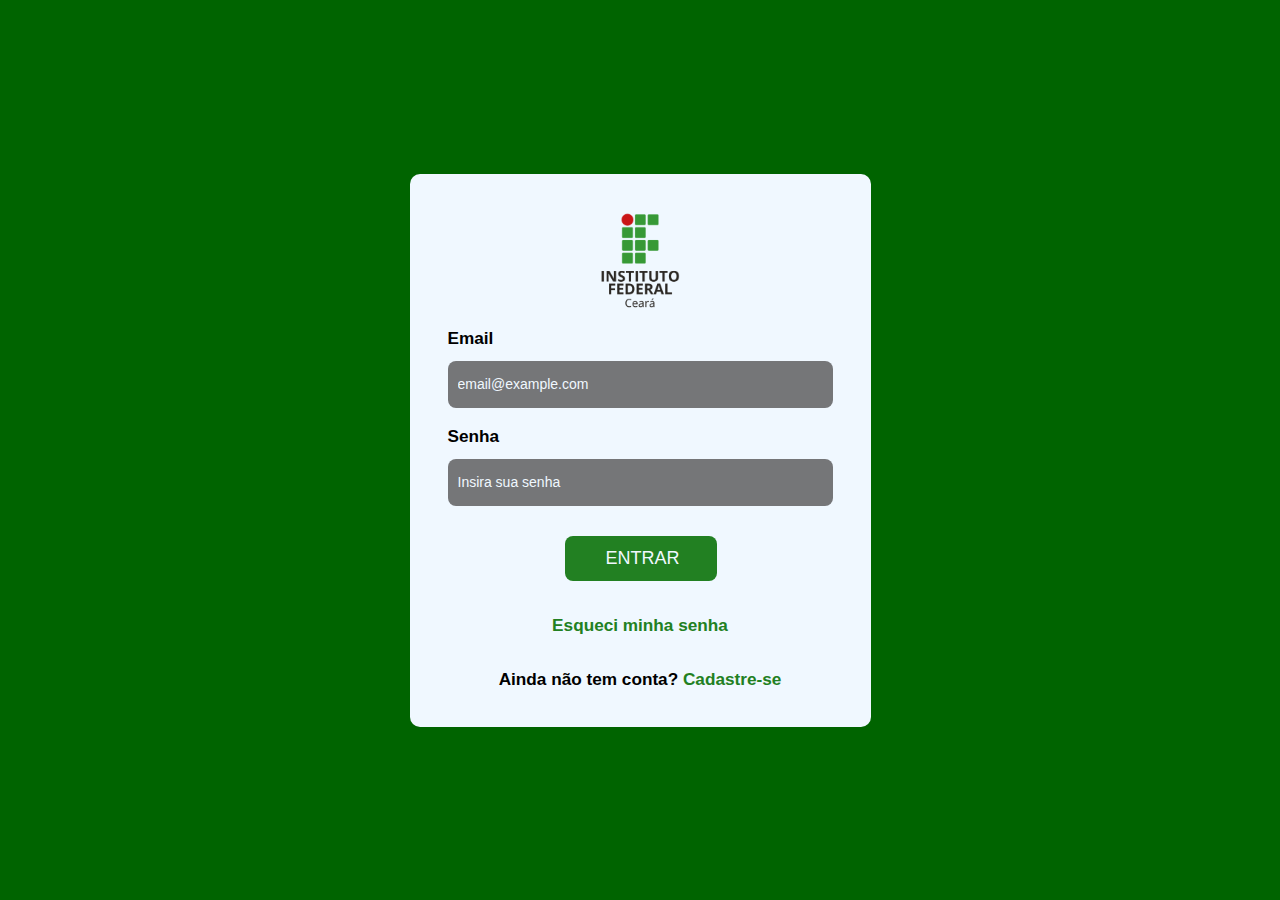
<file: index.html>
<!DOCTYPE html>
<html lang="en">
<head>
    <meta charset="UTF-8">
    <meta name="viewport" content="width=device-width, initial-scale=1.0">
    <title>Login</title>
    <link rel="stylesheet" href="style.css">
</head>
<body>
    <section class="area_login">
        <div class="login">
            <div>
                <img src="image/logo_ifce.png" alt="logo_ifce">
            </div>

            <form method="post">
                <label class="email" for="email"><strong>Email</strong></label>
                <input type="text" name="email" placeholder="email@example.com"><br>
                <label class="senha" for="senha"><strong>Senha</strong></label>
                <input type="password" name="senha" placeholder="Insira sua senha"><br>
                <input type="submit" value="Entrar"><br>
            </form>

            <p><strong><a href="tela_senha.html">Esqueci minha senha</a></p>
            <p><strong>Ainda não tem conta? <a href="tela_cadastro.html">Cadastre-se</a></p>
            
        </div>
    </section>

</body>
</html>
</file>
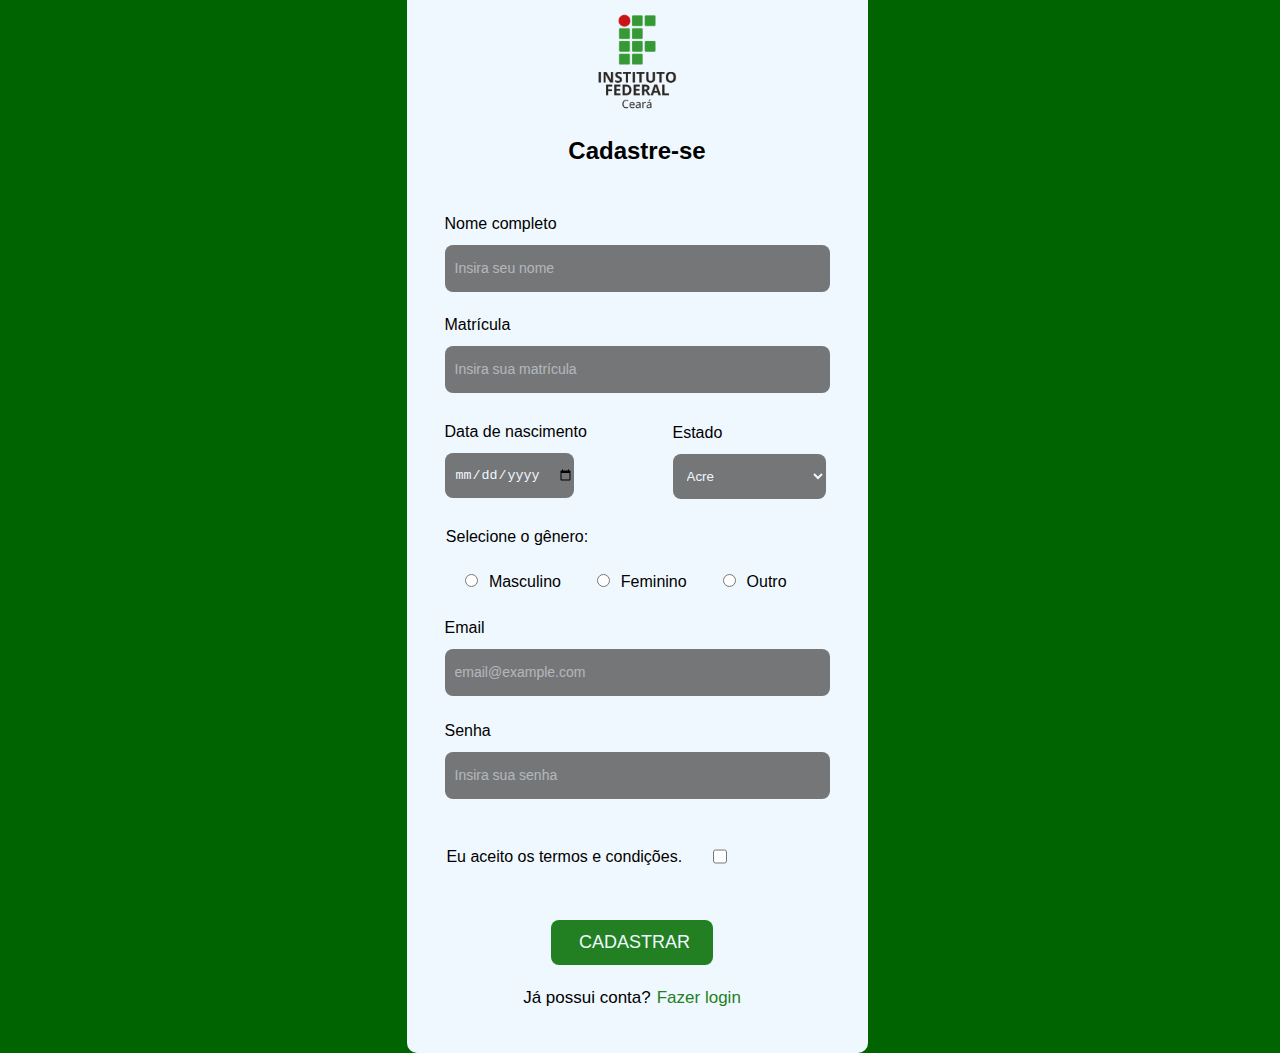
<file: tela_cadastro.html>
<!DOCTYPE html>
<html lang="pt-br">
<head>
    <meta charset="UTF-8">
    <meta name="viewport" content="width=device-width, initial-scale=1.0">
    <title>Cadastro</title>
    <link rel="stylesheet" href="style2.css">
</head>
<body>
    <section class="area_login">
        <div class="login">
            <div>
                <img src="image/logo_ifce.png" alt="logo_ifce">
            </div>
            
            <h2><strong>Cadastre-se</strong></h2><br>
            
            <form method="post">
                <div class="dados">
                    <label class="nome" for="nome">Nome completo</label><br>
                    <input type="text" name="nome" placeholder="Insira seu nome">
                </div><br>

                <div class="matricula">
                    <label for="matricula">Matrícula</label>
                    <input type="text" name="matricula" placeholder="Insira sua matrícula">
                </div><br>

                <div class="dados1">
                    <label for="data">Data de nascimento</label>
                    <input type="date" id="data" name="data">

                    <div class="estado">
                        <label for="estado">Estado</label><br>
                        <select id="estado" name="estado">
                            <option value="AC">Acre</option>
                            <option value="AL">Alagoas</option>
                            <option value="AP">Amapá</option>
                            <option value="AM">Amazonas</option>
                            <option value="BA">Bahia</option>
                            <option value="CE">Ceará</option>
                            <option value="DF">Distrito Federal</option>
                            <option value="ES">Espírito Santo</option>
                            <option value="GO">Goiás</option>
                            <option value="MA">Maranhão</option>
                            <option value="MT">Mato Grosso</option>
                            <option value="MS">Mato Grosso do Sul</option>
                            <option value="MG">Minas Gerais</option>
                            <option value="PA">Pará</option>
                            <option value="PB">Paraíba</option>
                            <option value="PR">Paraná</option>
                            <option value="PE">Pernambuco</option>
                            <option value="PI">Piauí</option>
                            <option value="RJ">Rio de Janeiro</option>
                            <option value="RN">Rio Grande do Norte</option>
                            <option value="RS">Rio Grande do Sul</option>
                            <option value="RO">Rondônia</option>
                            <option value="RR">Roraima</option>
                            <option value="SC">Santa Catarina</option>
                            <option value="SP">São Paulo</option>
                            <option value="SE">Sergipe</option>
                            <option value="TO">Tocantins</option>
                        </select>
                    </div>
                </div>
                
                <div class="genero">
                    <legend>Selecione o gênero:</legend>
                    <input type="radio" id="genero-masculino" name="genero" value="masculino">
                    <label for="genero-masculino">Masculino</label>
                    <input type="radio" id="genero-feminino" name="genero" value="feminino">
                    <label for="genero-feminino">Feminino</label>
                    <input type="radio" id="genero-outro" name="genero" value="outro">
                    <label for="genero-outro">Outro</label>
                </div>

            <div class="dados">
                <div class="dados2">
                    <label class="email" for="email">Email</label>
                    <input type="text" name="email" placeholder="email@example.com">
                </div><br>
                <div class="dados3">
                    <label class="senha" for="senha">Senha</label>
                    <input type="password" name="senha" placeholder="Insira sua senha"><br>
                </div>
            </div>
            </form>
        

            <footer>
                <div class="termo">
                    <label for="aceito-termos">Eu aceito os termos e condições.</label>
                    <input type="checkbox" id="aceito-termos" name="aceitoTermos">
                </div><br>

                <div class="botao">
                <input type="submit" name="acao" value="Cadastrar"></a><br>
                <p>Já possui conta? <a href="index.html">Fazer login</p>
                </div>

            </footer>
        </div>    

</body>
</html>
</file>
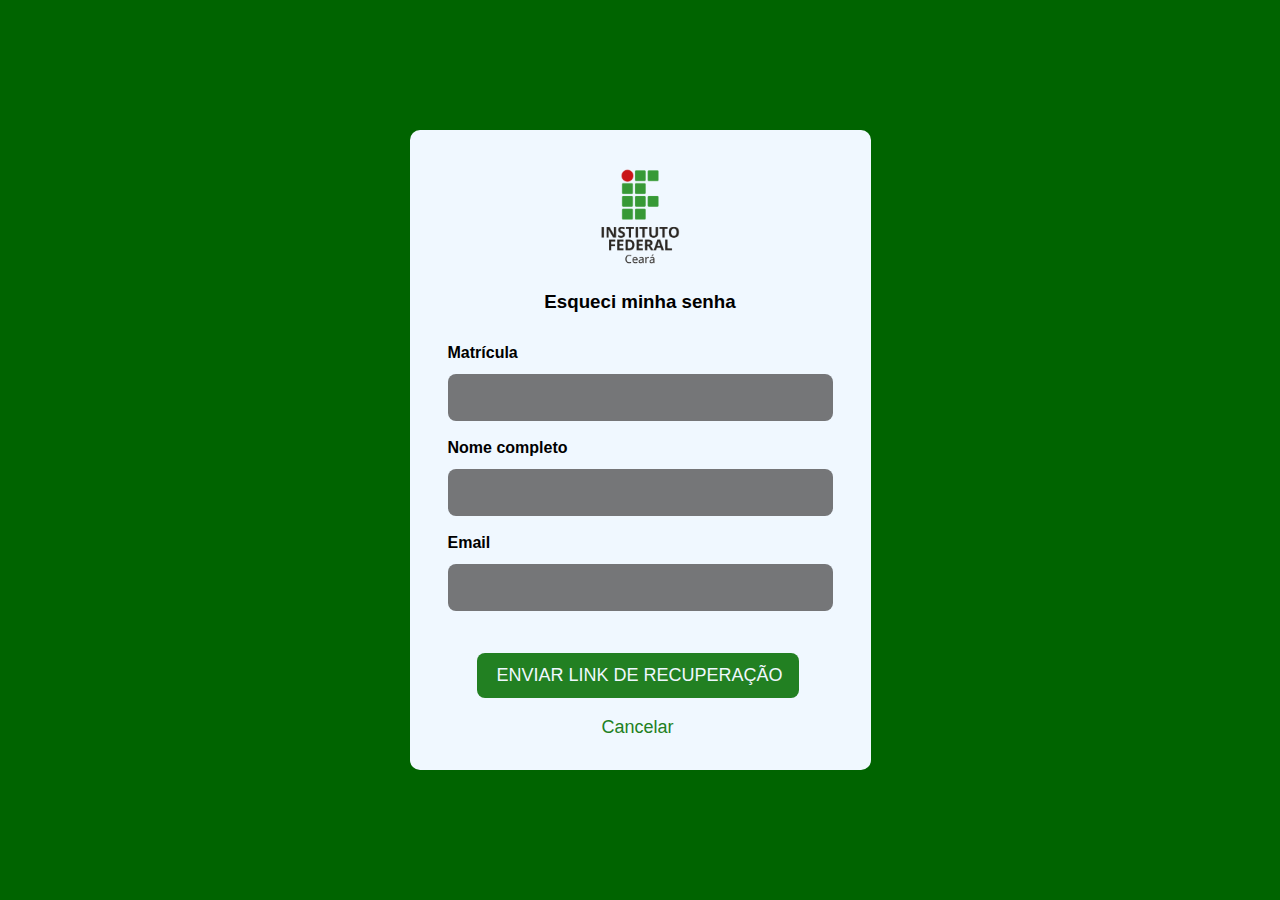
<file: tela_senha.html>
<!DOCTYPE html>
<html lang="en">
<head>
    <meta charset="UTF-8">
    <meta name="viewport" content="width=device-width, initial-scale=1.0">
    <title>Document</title>
    <link rel="stylesheet" href="style1.css">
</head>
<body>
    <section class="recuperar_senha">
        <div class="dados">
            <div>
                <img src="image/logo_ifce.png" alt="logo_ifce">
            </div>

            <h3><strong>Esqueci minha senha</strong></h3>
        
            <form method="post">
                <strong>Matrícula</strong>
                <input type="text" name="matricula"><br>
                <strong>Nome completo</strong>
                <input type="text" name="matricula"><br>
                <strong>Email</strong>
                <input type="text" name="matricula"><br>

                <input type="submit" value="Enviar link de recuperação"><br>
                <p><a href="index.html">Cancelar</a></p>
            </form>

        </div>    
</body>
</html>
</file>
<file: style.css>
body{
    padding: 0;
    margin: 0;
    box-sizing: border-box;
}

body{
    background-color: darkgreen;
    font-family: Arial, Helvetica, sans-serif;
}

.area_login{
    display: flex;
    justify-content: center;
    align-items: center;
    height: 100vh;
}

.login{
    background-color: aliceblue;
    width: 385px;
    height: 477px;
    border-radius: 10px;
    padding: 38px;
    display: flex;
    flex-direction: column;
    align-items: center;
}

.login form{
    display: flex;
    flex-direction: column;
    width: 100%;
    margin-top: 12px;
}

.login input{
    margin-top: 12px;
    background-color: rgba(46, 43, 43, 0.637);
    color: aliceblue;
    padding-left: 10px;
    border: none;
    height: 45px;
    outline: none;
    border-radius: 8px;
    opacity: 100%;
}

.login img{
    width: 142px;
    height: auto;
}

input::placeholder{
    color: aliceblue;
    font-size: 14px;
}


form [type="submit"]{
    display: block;
    background-color: rgb(34, 128, 34);
    font-size: 18px;
    text-transform: uppercase;
    font-weight: 100;
    width: 152px;
    margin-left: 117px;
    display: flex;
    justify-content: center;
    align-items: center;
    cursor: pointer;
}

a{
    text-decoration: none;
    color: rgb(34, 128, 34);
}

strong{
    font-size: 17.2px;
}

form input[type="submit"]:hover{
    box-shadow: 0px 4px 8px rgba(61, 61, 61, 0.486);
}
</file>
<file: style2.css>
body{
    padding: 0;
    margin: 5%;
    box-sizing: border-box;
}

body{
    background-color: darkgreen;
    font-family: Arial, Helvetica, sans-serif;
}

.area_login{
    display: flex;
    justify-content: center;
    align-items: center;
    height: 100vh;
}

.login{
    background-color: aliceblue;
    width: 385px;
    height: 1002px;
    border-radius: 10px;
    padding: 38px;
    display: flex;
    flex-direction: column;
    align-items: center;
}


.login input{
    margin-top: 12px;
    background-color: rgba(46, 43, 43, 0.637);
    color: aliceblue;
    padding-left: 10px;
    border: none;
    height: 45px;
    outline: none;
    border-radius: 8px;
    opacity: 100%;
}

.login select{
    margin-top: 12px;
    background-color: rgba(46, 43, 43, 0.637);
    color: aliceblue;
    padding-left: 10px;
    border: none;
    height: 45px;
    outline: none;
    border-radius: 8px;
    opacity: 100%;
}

.login img{
    width: 142px;
    height: auto;
}

input::placeholder{
    color: aliceblue;
    font-size: 14px;
    opacity: 50%;
}

.login form{
    display: flex;
    flex-direction: column;
    width: 100%;
    margin-top: 12px;
}

.dados input{
    width: 97%;
}

.matricula input{
    width: 97%;
}

.matricula{
    margin-top: 6px;
}

.dados1{
    margin-top: 12px;
}

.estado{
    position: relative;
    bottom: 86px;
    left: 228px;
    gap: 2px;
    width: 30%;
    height: 50px;
}

.dados1 input{
    display: flex;
    margin-bottom: 12px;
}

.genero{
    text-align: center;
}

.genero [type="radio"]{
    position: relative;
    
}

.genero label{
    position: relative;
    right: 12px;
    padding: 15px;
    bottom: 48px;
}
.genero legend{
    position: relative;
    right: 120px;
    bottom: 32px;

}

.genero [name="genero"]{
    position: relative;
    bottom: 32px;
}

.dados2{
    position: relative;
    bottom: 20px;
}

.dados3{
    position: relative;
    bottom: 12px;
}

.dados3 [type="password"]{
    margin-bottom: 6px;
}

footer [type="submit"]{
    display: block;
    background-color: rgb(34, 128, 34);
    font-size: 18px;
    text-transform: uppercase;
    font-weight: 100;
    width: 162px;
    cursor: pointer;
}

footer [type="checkbox"]{
    position: relative;
    top: 17.2px;
    left: 22px;
    width: 14px;
}

.termo{
    position: relative;
    right: 60px;
    bottom: 12px;
}

footer [type="submit"]{
    position: relative;
    top: 12px;
    left: 45px;
    
}

.botao input:hover {
    box-shadow: 0px 4px 8px rgba(61, 61, 61, 0.486);
}

p{
    display: flex;
    justify-content: center;
    position: relative;
    font-size: 17px;
    right: 5px;
}

a{
    text-decoration: none;
    gap: 12px;
    color: rgb(34, 128, 34);
    font-size: 17.2px;
    display: flex;
    justify-content: center;
    position: relative;
    font-size: 17px;
    padding-left: 6px;
}
</file>
<file: style1.css>
body{
    padding: 0;
    margin: 0;
    box-sizing: border-box;
}

body{
    background-color: darkgreen;
    font-family: Arial, Helvetica, sans-serif;
}

.recuperar_senha{
    display: flex;
    justify-content: center;
    align-items: center;
    height: 100vh;
}

.dados{
    background-color: aliceblue;
    width: 385px;
    height: 564px;
    border-radius: 10px;
    padding: 38px;
    display: flex;
    flex-direction: column;
    align-items: center;
}

.dados form{
    display: flex;
    flex-direction: column;
    width: 100%;
    margin-top: 12px;
}

.dados input{
    margin-top: 12px;
    background-color: rgba(46, 43, 43, 0.637);
    color: aliceblue;
    padding-left: 10px;
    border: none;
    height: 45px;
    outline: none;
    border-radius: 8px;
    opacity: 100%;
}

.dados img{
    width: 142px;
    height: auto;
}

a{
    text-decoration: none;
    color: rgb(34, 128, 34);
    font-size: 17.2px;
    display: flex;
    justify-content: center;
    position: relative;
    width: 322px;
    margin-left: 29px;
    cursor: pointer;
    bottom: 15px;
    font-size: 18px;
}



form [type="submit"]{
    background-color: rgb(34, 128, 34);
    font-size: 18px;
    text-transform: uppercase;
    font-weight: 100;
    width: 322px;
    margin-left: 29px;
    cursor: pointer;
    margin-top: 24px;
}

form input[type="submit"]:hover{
    box-shadow: 0px 4px 8px rgba(61, 61, 61, 0.486);
}
</file>
